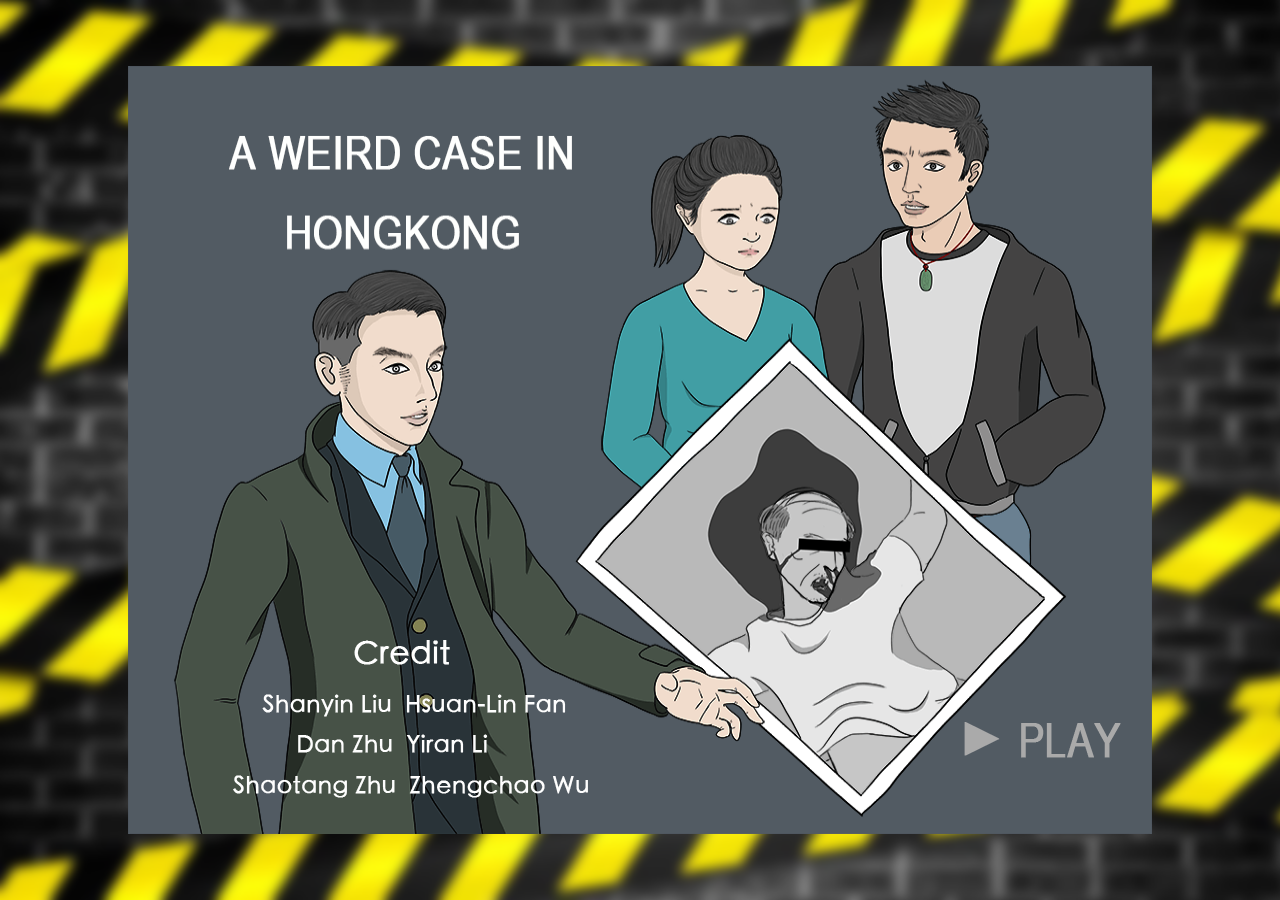
<file: index.html>
<!DOCTYPE html>
<html>
    <head>
        <title>A Murder Case</title>
        <link rel="stylesheet" href="style.css">
        <script src="svg.min.js"></script>
    </head>
    <body>
        <div id="mainDiv"></div>
    </body>
        <script src="Scene.js"></script>
        <script src="Item.js"></script>
        <script src="Dialog.js"></script>
        <script src="main.js"></script>
</html>
</file>
<file: style.css>
html {
    width:100%;
    height:100%;
    overflow: auto;
}

body {
    background-image: url(image/background.png);
    background-repeat: no-repeat;
    background-size:cover;
    top: 0;
    bottom: 0;
    right: 0;
    left: 0;
    margin: 0;
    padding: 0;
    width: 100%;
    height: 100%;
    margin: 0;
    text-align: center;
    overflow: auto;
    position: absolute;
}

#mainDiv{
    position: absolute;
    width: 1024px;
    height: 768px;

    left: 0;
    right: 0;
    top: 0;
    bottom: 0;

    margin: auto;
    padding: 0;
}

#dialogWindow{
    position: absolute;
    bottom: 0px;
    right: 0;
    left: 0;
    margin: auto;
    width: 1024px;
    height: 791px;
    z-index: 1;
    opacity: 1;
}

#infoWindow{
    position: absolute;
    top: 30px;
    right: 0;
    left: 0;
    margin: auto;
    width: 800px;
    height: 100px;
    z-index: 1;
    opacity: 0.8;
}

#itemWindow{
     position: absolute;
    top: 0;
    right: 0;
    left: 0;
    bottom: 0;
    width: 776px;
    height: 497px;
    margin: auto;
    z-index: 2;
    opacity: 1;
}

#zeroButton{
    display: none;
    position: absolute;
    top: 20px;
    left: 20px;
    z-index: 3;
    opacity: 1;
}
</file>
